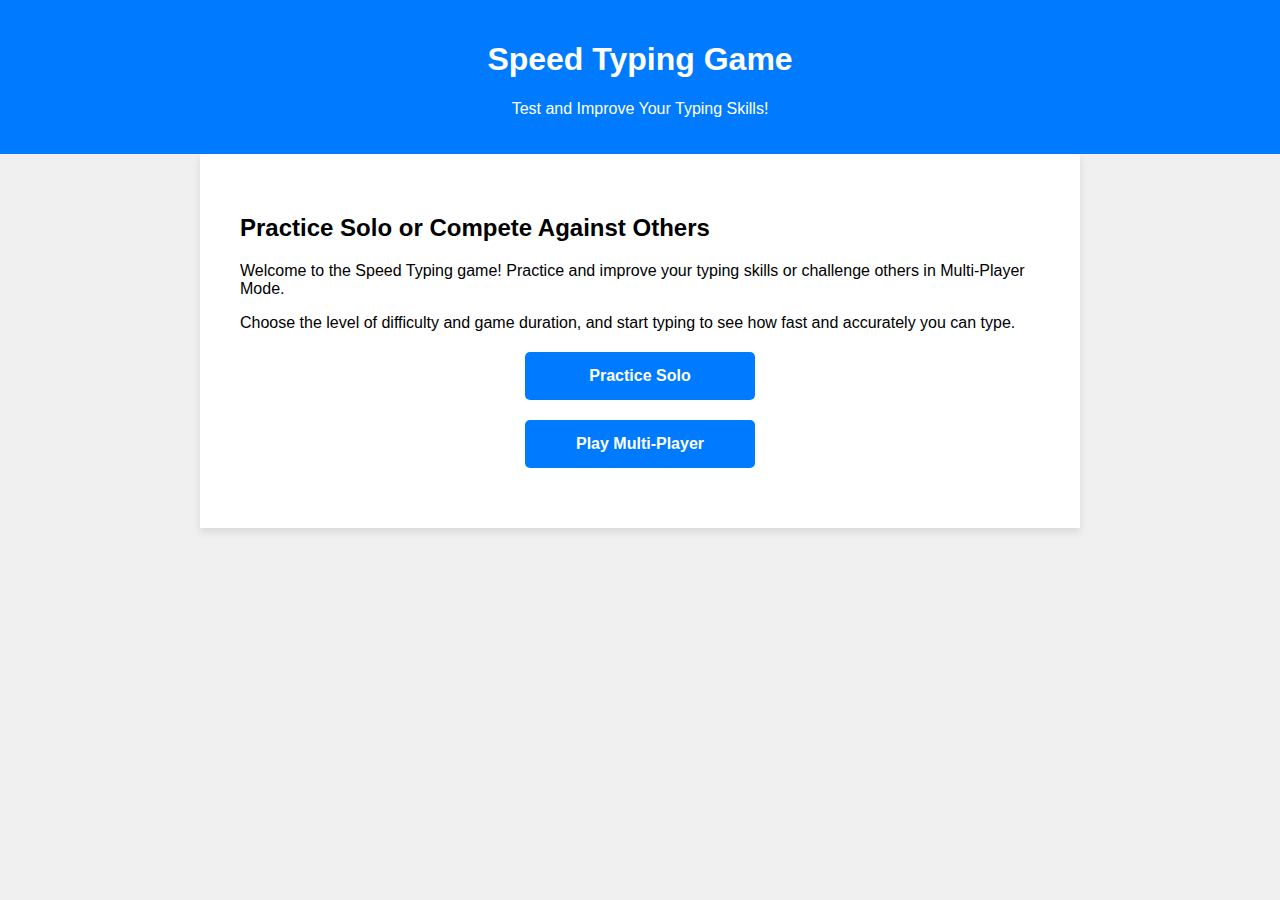
<file: index.html>
<!DOCTYPE html>
<html lang="en">
<head>
    <meta charset="UTF-8">
    <meta name="viewport" content="width=device-width, initial-scale=1.0">
    <title>Speed Typing Game</title>
    <link rel="stylesheet" href="styles.css">
</head>
<body>
    <header>
        <h1>Speed Typing Game</h1>
        <p>Test and Improve Your Typing Skills!</p>
    </header>
    <div class="container">
        <h2>Practice Solo or Compete Against Others</h2>
        <p>
            Welcome to the Speed Typing game! Practice and improve your typing skills or challenge others in Multi-Player Mode.
        </p>
        <p>
            Choose the level of difficulty and game duration, and start typing to see how fast and accurately you can type.
        </p>
        <a class="cta-button" href="solo.html">Practice Solo</a>
        <a class="cta-button" href="/multiplayer">Play Multi-Player</a>
    </div>
</body>
</html>
</file>
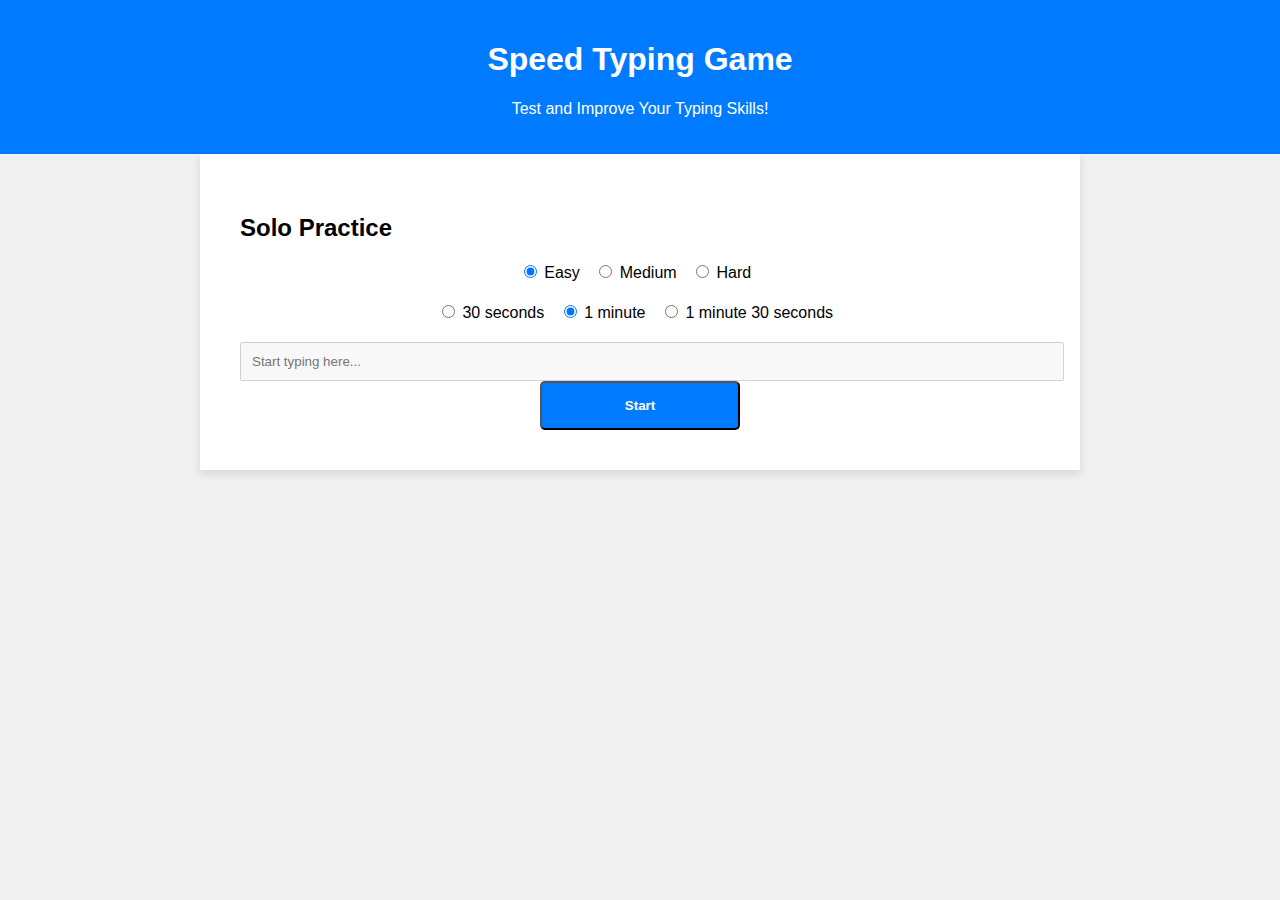
<file: solo.html>
<!DOCTYPE html>
<html lang="en">
<head>
    <meta charset="UTF-8">
    <meta name="viewport" content="width=device-width, initial-scale=1.0">
    <title>Solo Practice - Speed Typing Game</title>
    <style>
      /* Add the following CSS styles to style.css */

body {
    font-family: Arial, sans-serif;
    background-color: #f0f0f0;
    margin: 0;
    padding: 0;
}

header {
    background-color: #007BFF;
    color: #fff;
    padding: 20px;
    text-align: center;
}

.container {
    max-width: 800px;
    margin: 0 auto;
    padding: 40px;
    background-color: #fff;
    box-shadow: 0 4px 8px rgba(0, 0, 0, 0.1);
}

.difficulty-select, .time-duration {
    text-align: center;
    margin-bottom: 20px;
}

.difficulty-select label, .time-duration label {
    margin-right: 10px;
}

button {
    display: block;
    width: 200px;
    margin: 0 auto;
    padding: 15px;
    background-color: #007BFF;
    color: #fff;
    text-align: center;
    text-decoration: none;
    border-radius: 5px;
    font-weight: bold;
    cursor: pointer;
}

.typing-challenge, #input-field {
    text-align: center;
    margin-bottom: 20px;
    font-size: 18px;
}

#textarea {
    width: 100%;
    padding: 10px;
}

.result {
    text-align: center;
    margin-top: 20px;
    font-weight: bold;
}

.progress-container {
    width: 100%;
    height: 10px;
    background-color: #f0f0f0;
    border-radius: 5px;
    margin-bottom: 15px;
}

.progress-bar {
    height: 100%;
    background-color: #007BFF;
    border-radius: 5px;
    width: 0%;
}

.time-left {
    text-align: center;
    margin-bottom: 20px;
    font-weight: bold;
}

    </style>
</head>
<body>
    <header>
        <h1>Speed Typing Game</h1>
        <p>Test and Improve Your Typing Skills!</p>
    </header>
    <div class="container">
        <h2>Solo Practice</h2>
        <div class="difficulty-select">
            <label>
                <input type="radio" name="difficulty" value="easy" checked> Easy
            </label>
            <label>
                <input type="radio" name="difficulty" value="medium"> Medium
            </label>
            <label>
                <input type="radio" name="difficulty" value="hard"> Hard
            </label>
        </div>
        <div class="time-duration">
            <label>
                <input type="radio" name="duration" value="30"> 30 seconds
            </label>
            <label>
                <input type="radio" name="duration" value="60" checked> 1 minute
            </label>
            <label>
                <input type="radio" name="duration" value="90"> 1 minute 30 seconds
            </label>
        </div>
        <!-- <button onclick="startGame()">Start Practice</button> -->
        <div id="showSentence">
            <!-- The typing challenge text will be dynamically set via JavaScript -->
        </div>
        <input type="text" id="textarea" placeholder="Start typing here..." disabled>
        <button id="btn">Start</button>
        <div id="score">
            <!-- result of speed -->
        </div>
    </div>

    <script src="script.js"></script>
</body>
</html>
</file>
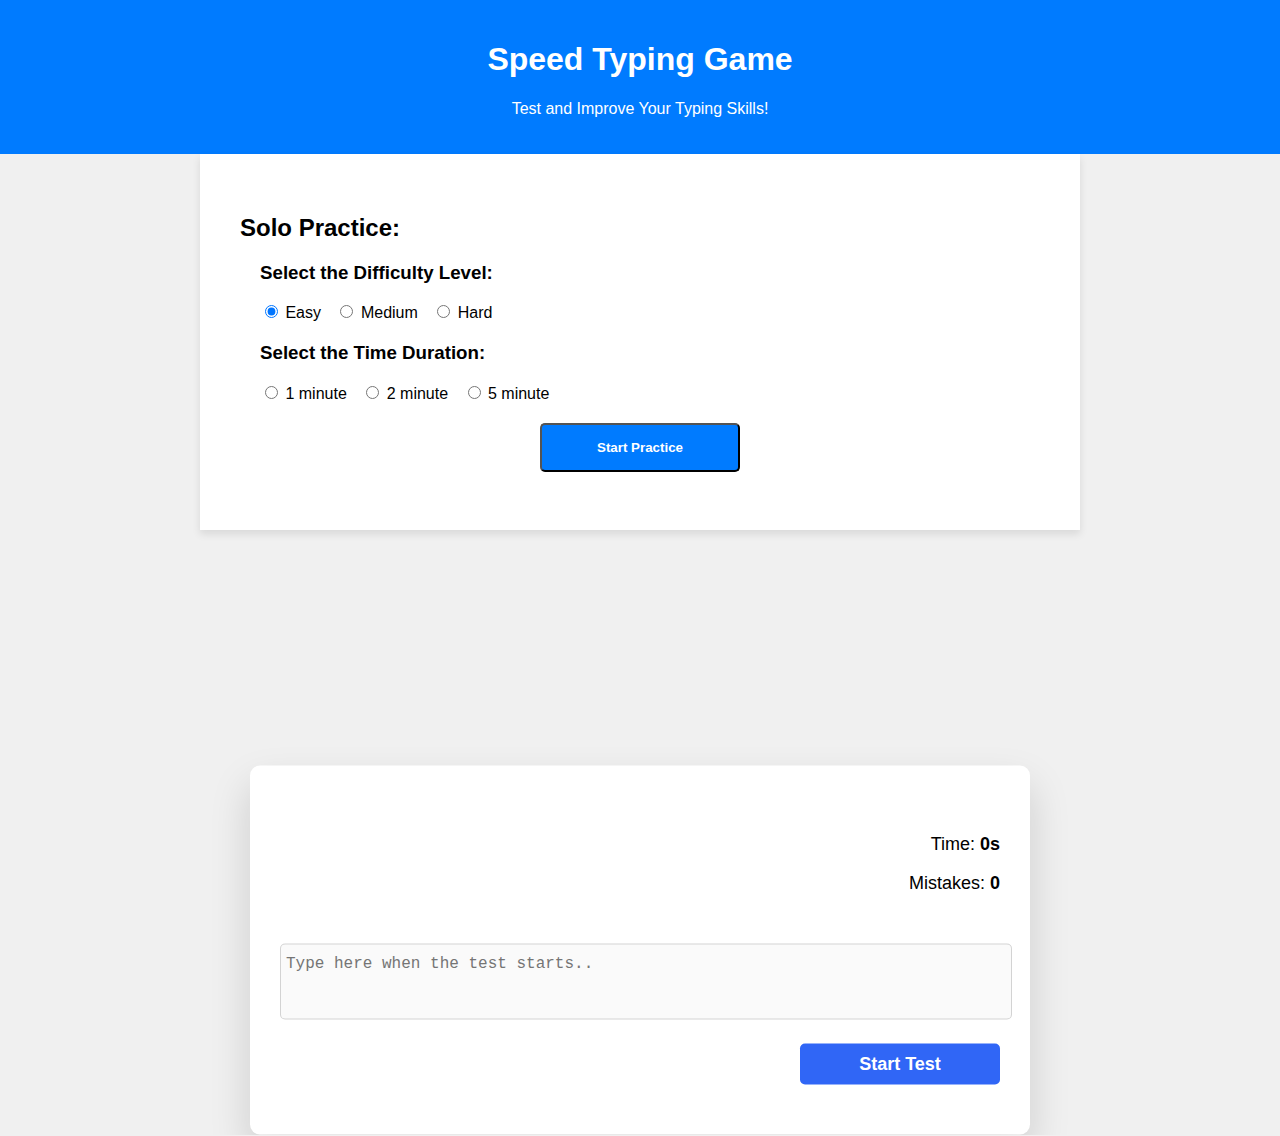
<file: Landing Page/solo.html>
<!DOCTYPE html>
<html lang="en">

<head>
    <meta charset="UTF-8">
    <meta name="viewport" content="width=device-width, initial-scale=1.0">
    <title>Solo Practice - Speed Typing Game</title>
    <style>

     

     .container {
        margin-top: 500px;
       width: 80vmin;
       padding: 50px 30px;
       background-color: #ffffff;
       position: absolute;
       transform: translate(-50%, -50%);
       top: 50%;
       left: 50%;
       border-radius: 10px;
       box-shadow: 0 20px 40px rgba(0, 0, 0, 0.15);
     }
     .stats {
       text-align: right;
       font-size: 18px;
       margin-bottom: 30px;
     }
     .stats span {
       font-weight: 600;
     }
     #quote {
       text-align: justify;
       margin: 50px 0 30px 0;
     }
     textarea {
       resize: none;
       width: 100%;
       border-radius: 5px;
       padding: 10px 5px;
       font-size: 16px;
     }
     .btn {
       float: right;
       margin-top: 20px;
       background-color: #3066f6;
       color: #ffffff;
       border: none;
       padding: 10px 30px;
       border-radius: 5px;
       font-size: 18px;
     }
     .result {
       margin-top: 40px;
       display: none;
     }
     .result h3 {
       text-align: center;
       margin-bottom: 20px;
       font-size: 22px;
     }
     .wrapper {
       display: flex;
       justify-content: space-around;
     }
     .wrapper span {
       font-weight: 600;
     }
     .success {
       color: #44b267;
     }
     .fail {
       color: #e81c4e;
     }

        body {
            font-family: Arial, sans-serif;
            background-color: #f0f0f0;
            margin: 0;
            padding: 0;
        }

        header {
            background-color: #007BFF;
            color: #fff;
            padding: 20px;
            text-align: center;
        }

        .cont {
            max-width: 800px;
            margin: 0 auto;
            padding: 40px;
            background-color: #fff;
            box-shadow: 0 4px 8px rgba(0, 0, 0, 0.1);
        }

        .difficulty-select,
        .time-duration {
            text-align: left;
            margin-left: 20px;
            margin-bottom: 20px;
        }

        .difficulty-select label,
        .time-duration label {
            margin-right: 10px;
        }

        button {
            display: block;
            width: 200px;
            margin: 0 auto;
            padding: 15px;
            background-color: #007BFF;
            color: #fff;
            text-align: center;
            text-decoration: none;
            border-radius: 5px;
            font-weight: bold;
            cursor: pointer;
        }

        .typing-challenge,
        #input-field {
            text-align: center;
            margin-bottom: 20px;
            font-size: 18px;
        }


        .progress-container {
            width: 100%;
            height: 10px;
            background-color: #f0f0f0;
            border-radius: 5px;
            margin-bottom: 15px;
        }

        .progress-bar {
            height: 100%;
            background-color: #007BFF;
            border-radius: 5px;
            width: 0%;
        }

        .time-left {
            text-align: center;
            margin-bottom: 20px;
            font-weight: bold;
        }
    </style>
</head>

<body>
    <header>
        <h1>Speed Typing Game</h1>
        <p>Test and Improve Your Typing Skills!</p>
    </header>
    <div class="cont">
        <h2>Solo Practice:</h2>
        <div class="difficulty-select">
            <h3>Select the Difficulty Level:</h3>
            <label>
                <input type="radio" name="difficulty" value="easy" checked> Easy
            </label>
            <label>
                <input type="radio" name="difficulty" value="medium"> Medium
            </label>
            <label>
                <input type="radio" name="difficulty" value="hard"> Hard
            </label>
        </div>
        <div class="time-duration">
            <h3>Select the Time Duration:</h3>
            <label>
                <input type="radio" name="duration" value="60"> 1 minute
            </label>
            <label>
                <input type="radio" name="duration" value="120" > 2 minute
            </label>
            <label>
                <input type="radio" name="duration" value="300"> 5 minute
            </label>
        </div>
        <button onclick="displayRadioValue()">Start Practice</button>
        <br>
       
        <div class="container">
            <div class="stats">
              <p>Time: <span id="timer">0s</span></p>
              <p>Mistakes: <span id="mistakes">0</span></p>
            </div>
            <div
              id="quote"
              onmousedown="return false"
              onselectstart="return false"
            ></div>
            <textarea
              rows="3"
              id="quote-input"
              placeholder="Type here when the test starts.."
            ></textarea>
            <button class="btn" id="start-test" onclick="startTest()">Start Test</button>
            <button class="btn" id="stop-test" onclick="displayResult()">Stop Test</button>
            <div class="result">
              <h3>Result</h3>
              <div class="wrapper">
                <p>Accuracy: <span id="accuracy"></span></p>
                <p>Speed: <span id="wpm"></span></p>
              </div>
            </div>
          </div>
    </div>
    <script src="script.js"></script>
</body>

</html>
</file>
<file: styles.css>
body {
  font-family: Arial, sans-serif;
  background-color: #f0f0f0;
  margin: 0;
  padding: 0;
}
header {
  background-color: #007BFF;
  color: #fff;
  padding: 20px;
  text-align: center;
}
.container {
  max-width: 800px;
  margin: 0 auto;
  padding: 40px;
  background-color: #fff;
  box-shadow: 0 4px 8px rgba(0, 0, 0, 0.1);
}
.cta-button {
  display: block;
  width: 200px;
  margin: 20px auto;
  padding: 15px;
  background-color: #007BFF;
  color: #fff;
  text-align: center;
  text-decoration: none;
  border-radius: 5px;
  font-weight: bold;
}
</file>
